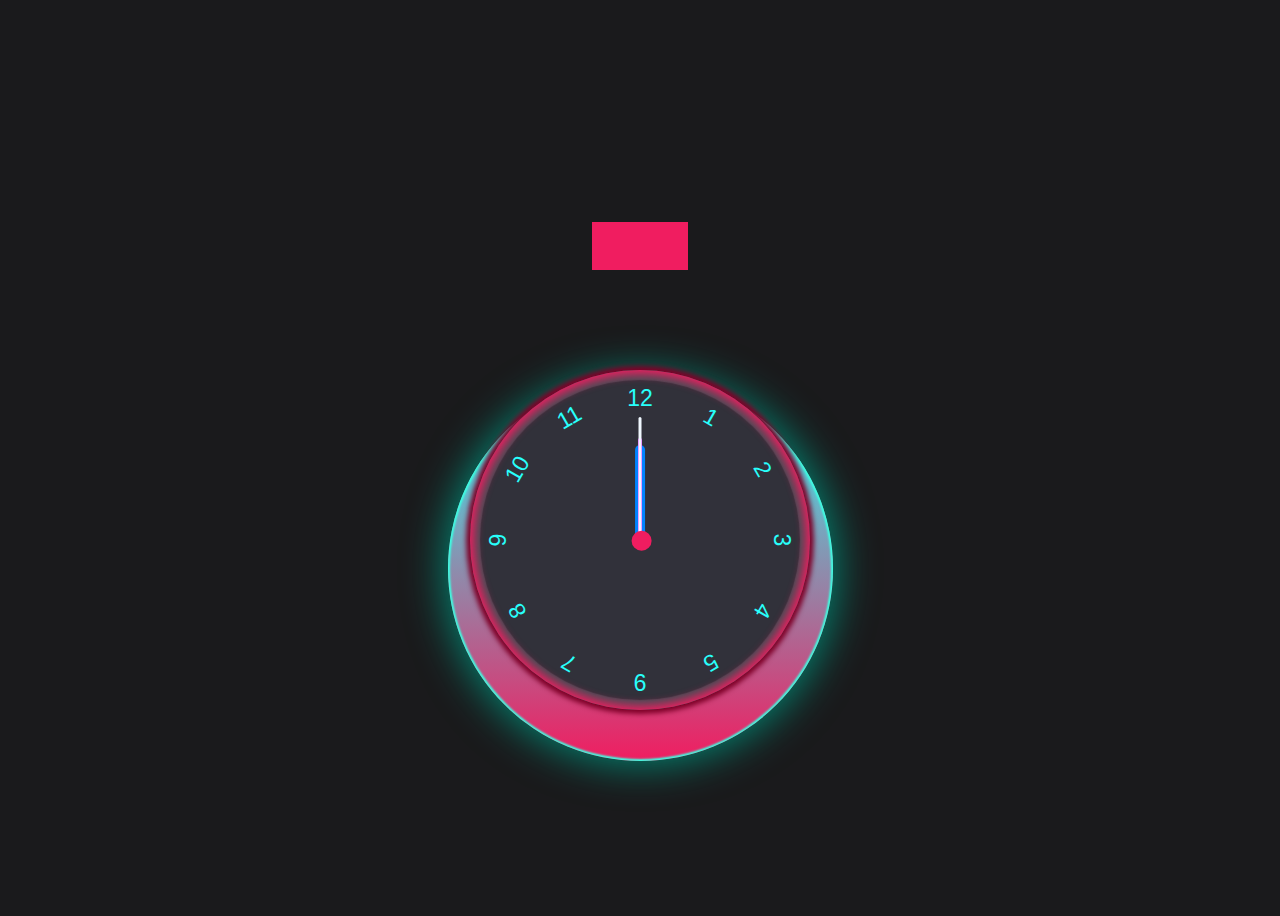
<file: circle clock/index.html>
<!DOCTYPE html>
<html lang="en">
<head>
    <meta charset="UTF-8">
    <meta name="viewport" content="width=device-width, initial-scale=1.0">
    <title>Circle clock</title>
    <link rel="stylesheet" href="style.css">
    <script src="script.js"></script>
</head>
<body>
    <div>
        <h1 class="day"></h1>
    </div>
    <div class="time">
        <div style="padding: 12px;" class="h"></div>
        <div style="padding: 12px;" class="m"></div>
        <div style="padding: 12px;" class="s"></div>
        <div class="row"></div>
    </div>
<div class="clock">
    
    <div class="hand hour" data-hour-hand></div>
    <div class="hand minute" data-minute-hand></div>
    <div class="hand second" data-second-hand></div>
    <div class="number number1">1</div>
    <div class="number number2">2</div>
    <div class="number number3">3</div>
    <div class="number number4">4</div>
    <div class="number number5">5</div>
    <div class="number number6">9</div>
    <div class="number number7">7</div>
    <div class="number number8">8</div>
    <div class="number number9">9</div>
    <div class="number number10">10</div>
    <div class="number number11">11</div>
    <div class="number number12">12</div>
</div>
</body>
</html>
</file>
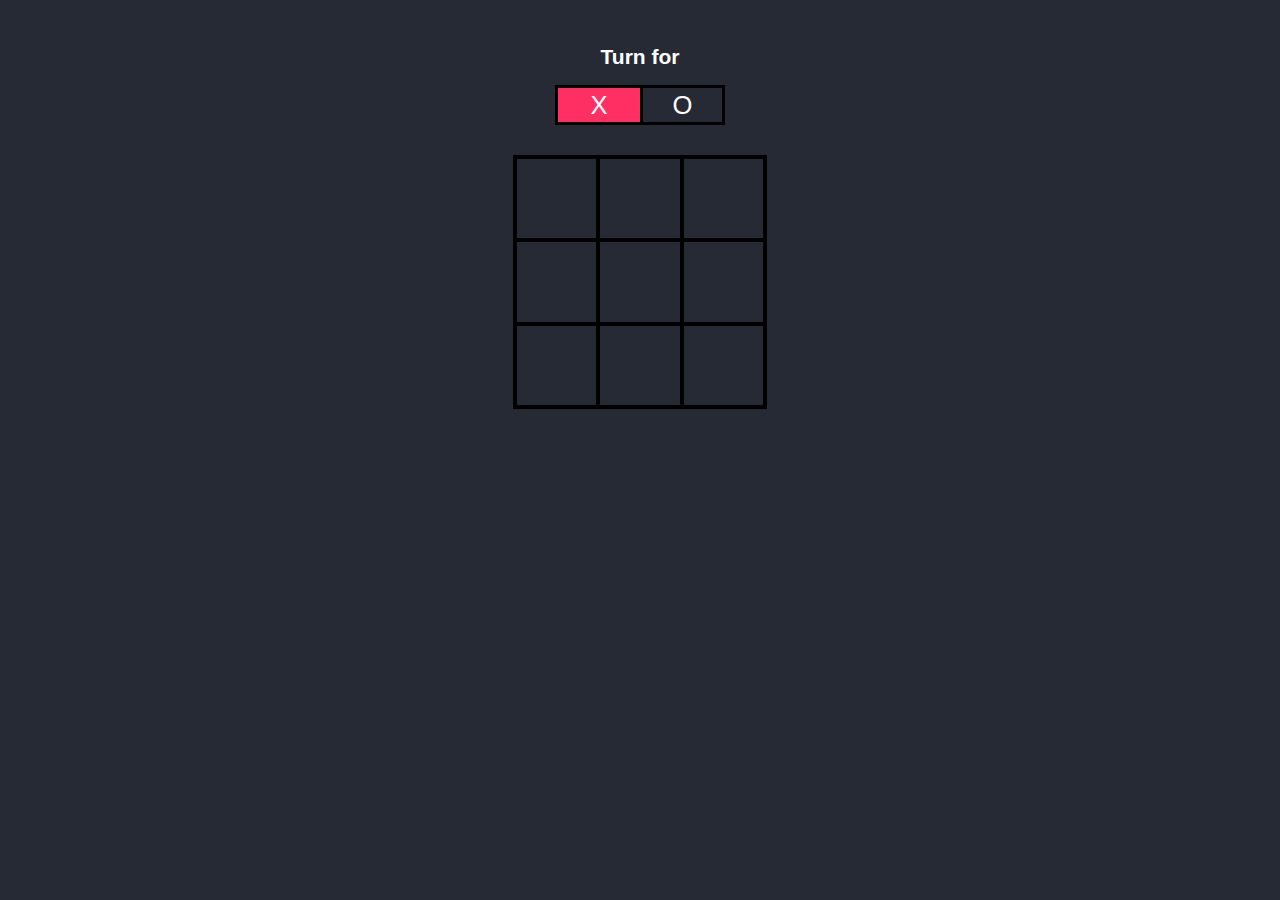
<file: tic tac toe/index.html>
<!DOCTYPE html>
<html lang="en">
<head>
    <meta charset="UTF-8">
    <meta name="viewport" content="width=device-width, initial-scale=1.0">
    <title>Tic tac toe</title>
    <link rel="stylesheet" href="style.css">
</head>
<body>
    <div class="turn-container">
        <h3>Turn for</h3>
        <div class="turn-box align">X</div>
        <div class="turn-box align">O</div>
        <div class="bg"></div>
    </div>
    <div class="main-grid">
        <div class="box align">0</div>
        <div class="box align">1</div>
        <div class="box align">2</div>
        <div class="box align">3</div>
        <div class="box align">4</div>
        <div class="box align">5</div>
        <div class="box align">6</div>
        <div class="box align">7</div>
        <div class="box align">8</div>
    </div>
    <h2 id="result"></h2>
    <button id="play-again">Play Again</button>



    <script src="script.js"></script>
</body>
</html>
</file>
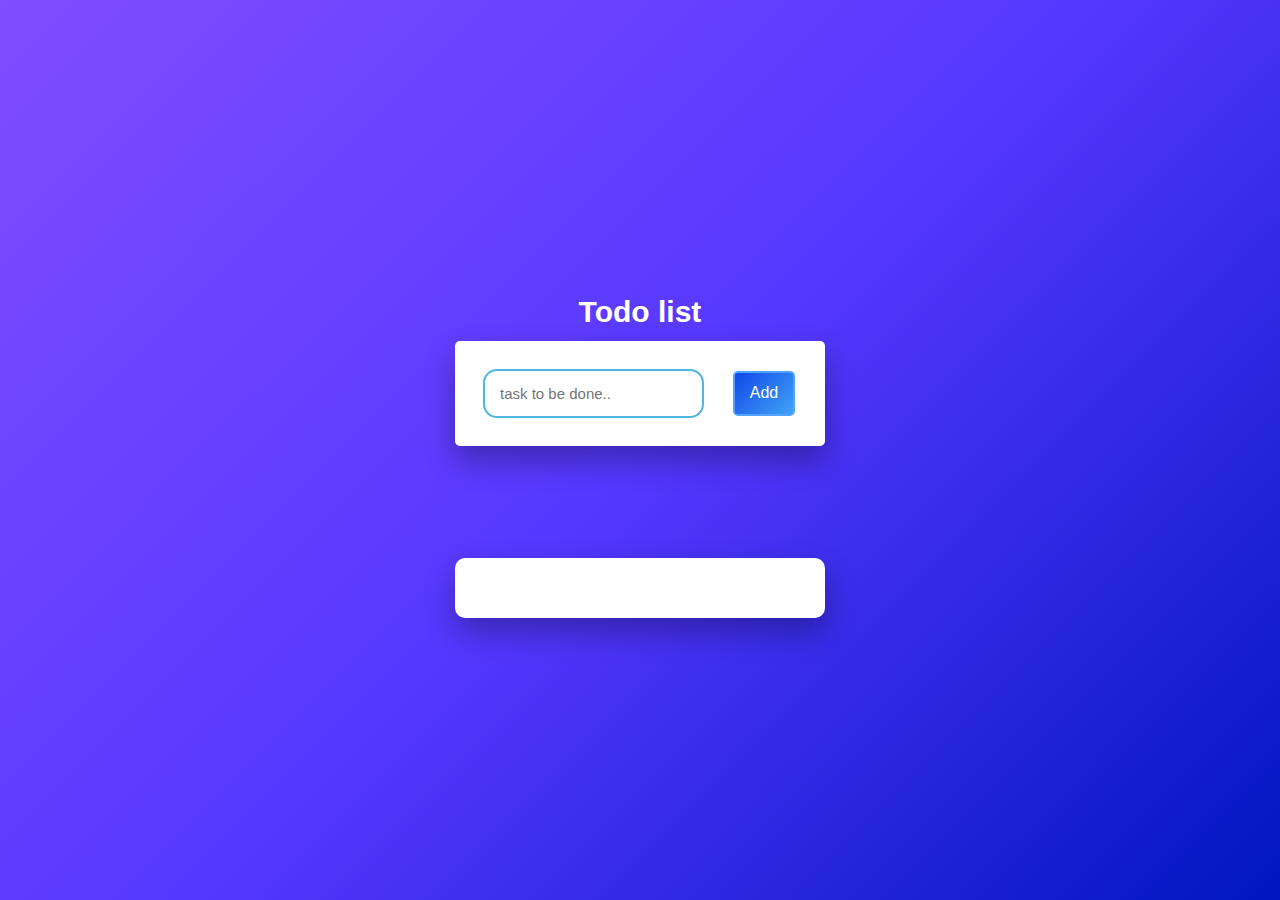
<file: todo list/index.html>
<!DOCTYPE html>
<html lang="en">
<head>
    <meta charset="UTF-8">
    <meta http-equiv="X-UA-Compatible" content="IE=edge">
    <meta name="viewport" content="width=device-width, initial-scale=1.0">
    <title>Todo application</title>
    <link rel="stylesheet" href="css/style.css">
    <link rel="stylesheet" href="css/bootstrap-icons.css">
    
</head>
<body>
<div class="holder">
    <div class="container">
        <h1>Todo list</h1>
        <div id="newtask">
            <input type="text" placeholder="task to be done.."> 
            <button id="push">Add</button>   
        </div>
        <div class="alert">
            <div class="msg">
                <p>Please enter a task</p>
            </div>
            <i id="close_btn" class="bi-x"></i>
        </div>
        <div class="scroll">
            <div id="tasks"></div>
            </div>
        </div>
    </div>

</div>


<script src="js/script.js"></script>

</body>
</html>
</file>
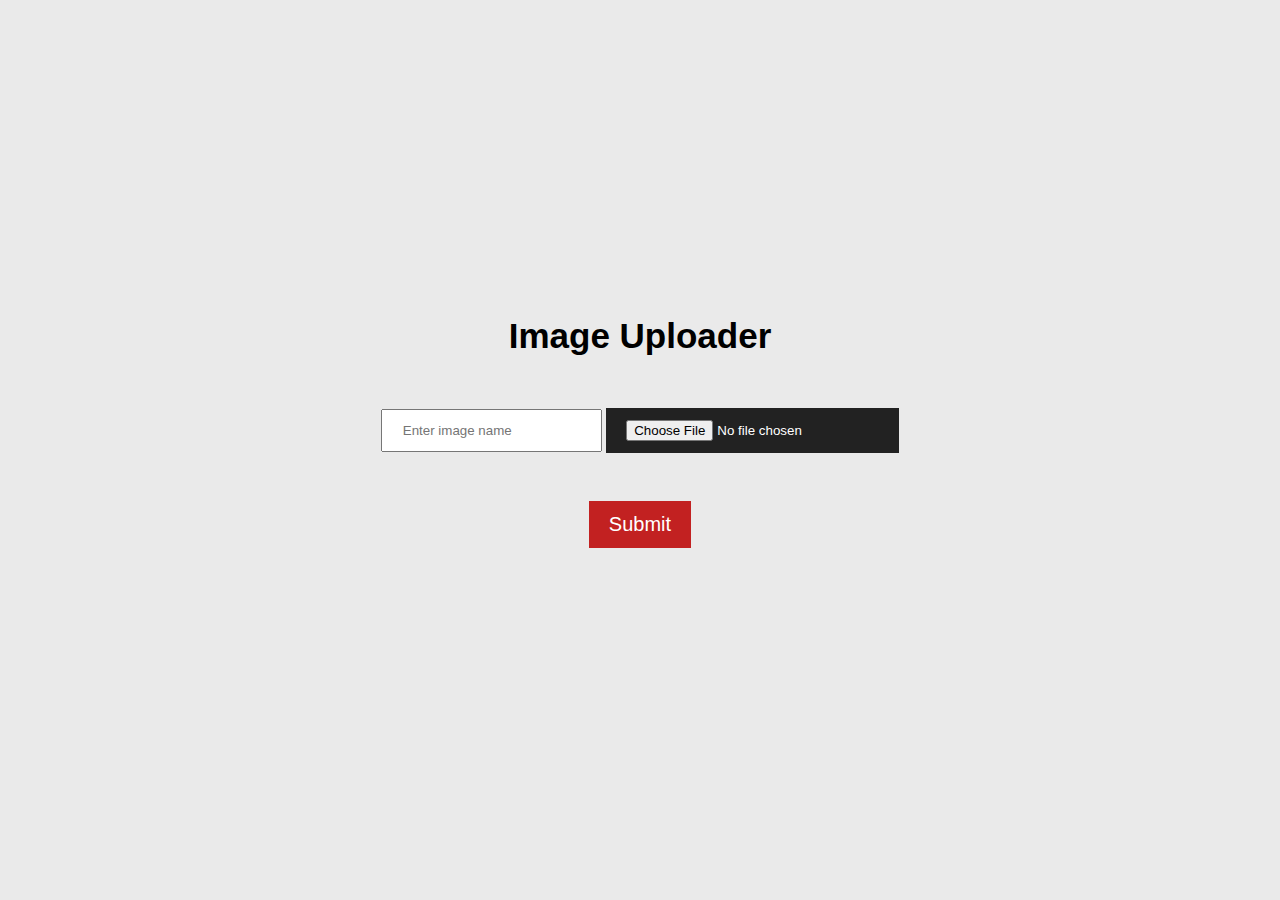
<file: fileuploader/Uploader.html>
<!DOCTYPE html>
<html lang="en">
<head>
    <meta charset="UTF-8">
    <meta name="viewport" content="width=device-width, initial-scale=1.0">
    <title>Image Uploaderr</title>
    <link rel="stylesheet" href="style.css">
</head>
<body>
    <h2>Image Uploader</h2>
    <form action="image_upload.php" method="post" enctype="multipart/form-data">
        <div>
            <input placeholder="Enter image name" type="text" name="image_name" id="">
            <input type="file" name="photos" id="file">
        </div>
        <button type="submit" name="Submit">Submit</button>
    </form>
</body>
</html>
</file>
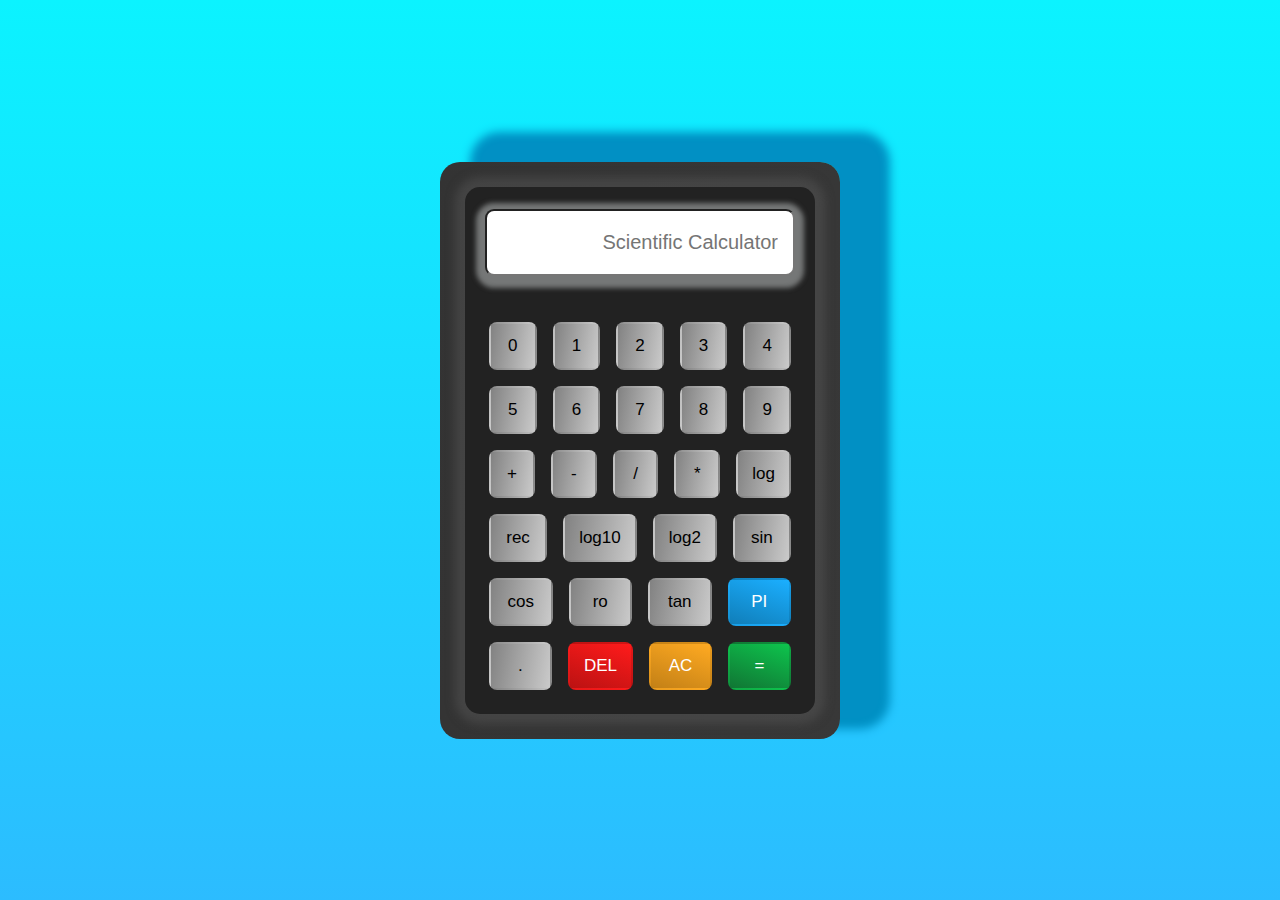
<file: sci calculator/scientific_calculator.html>
<!DOCTYPE html>
<html lang="en">
<head>
    <meta charset="UTF-8">
    <meta name="viewport" content="width=device-width, initial-scale=1.0">
    <title>Calculator</title>
   <link rel="stylesheet" href="style.css">
</head>
<body>
<div class="gradient">
    <div class="container">

        <div class="display">
            <input type="text" placeholder="Scientific Calculator" name="play">
        </div>
        <div class="btn_holder">
            <div class="btn_numbers" >
                <button type="button" id="btn_zero" onclick="document.querySelector('input').value += document.querySelector('#btn_zero').innerHTML">0</button>
                <button type="button" id="btn_one"  onclick="document.querySelector('input').value += document.querySelector('#btn_one').innerHTML">1</button>
                <button type="button" id="btn_two"  onclick="document.querySelector('input').value += document.querySelector('#btn_two').innerHTML">2</button>
                <button type="button" id="btn_three"  onclick="document.querySelector('input').value += document.querySelector('#btn_three').innerHTML">3</button>
                <button type="button" id="btn_four"  onclick="document.querySelector('input').value += document.querySelector('#btn_four').innerHTML">4</button>
                <button type="button" id="btn_five"  onclick="document.querySelector('input').value += document.querySelector('#btn_five').innerHTML">5</button>
                <button type="button" id="btn_six"  onclick="document.querySelector('input').value += document.querySelector('#btn_six').innerHTML">6</button>
                <button type="button" id="btn_seven"  onclick="document.querySelector('input').value += document.querySelector('#btn_seven').innerHTML">7</button>
                <button type="button" id="btn_eight"  onclick="document.querySelector('input').value += document.querySelector('#btn_eight').innerHTML">8</button>
                <button type="button" id="btn_nine"  onclick="document.querySelector('input').value += document.querySelector('#btn_nine').innerHTML">9</button>   
            
                <button type="button" id="btn_add"  onclick="document.querySelector('input').value += document.querySelector('#btn_add').innerHTML">+</button>
                <button type="button" id="btn_sub"  onclick="document.querySelector('input').value += document.querySelector('#btn_sub').innerHTML">-</button>
                <button type="button" id="btn_div"  onclick="document.querySelector('input').value += document.querySelector('#btn_div').innerHTML">/</button>
                <button type="button" id="btn_mul"  onclick="document.querySelector('input').value += document.querySelector('#btn_mul').innerHTML">*</button>
               
                <button type="button" onclick="
                
                        let logarithm = document.querySelector('input');
                        let logx = Math.log(logarithm.value);
                        logarithm.value = eval(logx);
                
                ">log</button>
                
                <button type="button" onclick="
                
                        let reciprocal = document.querySelector('input');
                        let rec = 1/eval(reciprocal.value);
                        reciprocal.value = eval(rec);
                
                ">rec</button>

                <button type="button" onclick="
                
                        let logarithm10 = document.querySelector('input');
                        let log10 = Math.log10(logarithm10.value);
                        logarithm10.value = eval(log10);
                
                ">log10</button>
                
                <button type="button" onclick="
                
                        let logarithm2 = document.querySelector('input');
                        let log2 = Math.log2(logarithm2.value);
                        logarithm2.value = eval(log2);
                
                ">log2</button>

                <button onclick="
                    
                        let sine = document.querySelector('input');
                        let sin = Math.sin(sine.value);
                        sine.value = eval(sin);

                ">sin</button>
                
                <button onclick="
                                    
                        let cosin = document.querySelector('input');
                        let cos = Math.cos(cosin.value);
                        cosin.value = eval(cos);

                ">cos</button>
                
                <button onclick="
                                    
                        let Round = document.querySelector('input');
                        let roun = Math.round(Round.value);
                        Round.value = eval(roun);

                ">ro</button>
                
                <button onclick="
                                    
                        let tangent = document.querySelector('input');
                        let tan = Math.cos(tangent.value);
                        tangent.value = eval(tan);

                ">tan</button>

                <button id="btn_point"  onclick="
                                            
                        let Pai = document.querySelector('input');
                        let p = Math.PI;
                        Pai.value += eval(p);

                ">PI</button>

                <button type="button" class="btn_point" onclick="document.querySelector('input').value += document.querySelector('.btn_point').innerHTML">.</button>

                <button type="button" id="btn_Del" onclick="

                        let btnD = document.querySelector('input');
                        btnD.value = btnD.value.slice(0,-1)

                ">DEL</button>

                <button type="button" id="btn_Ac" onclick="
                
                        document.querySelector('input').value='';   
                
                ">AC</button>

                <button type="button" id="btn_eq" onclick="

                        let equal = document.querySelector('input');
                        let eq = equal.value
                        equal.value = eval(eq);
                        
                ">=</button>

            </div>
            

        </div>
    </div>
</div>
</body>
</html>
</file>
<file: circle clock/style.css>
*,*::before,*::after{
    box-sizing: border-box;
    font-family:'Franklin Gothic Medium', 'Arial Narrow', Arial, sans-serif;
    color: #28fffb;
    font-size: 1.2rem;
}
body{
    background-color: rgb(26, 26, 28);
    display: flex;
    align-items: center;
    justify-content: center;
    flex-direction: column;
    height: 100dvh;
}
.time{
    background-color: #f01d60;
    padding: 12px; 
    position: relative; 
    display: flex; justify-content: space-evenly;
    margin-bottom: 100px;
}
.row{
    background:linear-gradient(#28fffb,#f01d60);
    border-radius: 50%; 
    padding: 20px;
    animation: row 2s linear infinite both;
    position:absolute;
    top:154.1px;
    height: 385px;
    width: 385px;
    box-shadow: 0px 0px 40px 3px #008a76,inset 0px 0px 2px 2px #3cffe2;
}
.clock{
    background-color: #31313a;
    min-width: 340px;
    min-height: 340px;
    width: 340px;
    height: 340px;
    border-radius: 50%;
    position: relative;
    box-shadow: 0px 0px 5px 4px #7f0028, inset 0px 0px 10px 4px #f01d60, inset 0px 0px 1px 10px #4b4b55;
   
}

@keyframes row{
    0%{
        transform: rotate(360deg);
    }
    100%{
        transform: rotate(0deg);
    }
}
.clock::after{
    content: '';
    background-color: #f01d60;
    width: 20px;
    height: 20px;
    position:absolute;
    top:50%;
    left: 50%;
    transform: translate(-42%,-46%);
    border-radius: 50%;
    z-index: 12;
}
.clock .number{
    --rotation:0;
    position:absolute;
    width:inherit;
    height: inherit;
    text-align: center;
    transform: rotate(var(--rotation));
    padding: 15px;
}
.clock .number1{
    --rotation:30deg
}
.clock .number2{
    --rotation:60deg;
}
.clock .number3{
    --rotation:90deg;
}
.clock .number4{
    --rotation:120deg;
}
.clock .number5{
    --rotation:150deg;
}
.clock .number6{
    --rotation:180deg;
}
.clock .number7{
    --rotation:210deg;
}
.clock .number8{
    --rotation:240deg;
}
.clock .number9{
    --rotation: 270deg;
}
.clock .number10{
    --rotation:300deg;
}
.clock .number11{
    --rotation:330deg;
}

.clock .hand{
    --rotation:0;
    position:absolute;
    bottom:50%;
    left: 50%;
    background-color: #f01d60;
    transform-origin: bottom;
    border-top-left-radius: 12px;
    border-top-right-radius: 12px;
    z-index: 10;
    transform: translateX(-49.5%) rotateZ(calc(var(--rotation) * 1deg));

}
.clock .hand.second{
    background-color: aliceblue;
    width: 3px;
    height: 36%;
}
.clock .hand.hour{
    background-color: rgb(0, 132, 255);
    width: 10px;
    height: 28%;
}
.clock .hand.minute{
    background-color: rgb(224, 68, 255);
    width: 4px;
    height: 30%;
}   
@media(max-width:500px){
    .clock{
        transform: scale(0.8);
    }   
    .row{
        top:185px;
        height: 320px;
        width: 320px;
    }
}
@media(max-width:359px){
    .clock{
        transform: scale(0.7);
    }
    .row{
        top:125px;
        height: 260px;
        width: 260px;
    }
    .time{
        
        margin-bottom: 20px;
    }
    .time div{
        font-size: 15px;
    }
}

@media(max-width:359px){
    .clock{
        transform: scale(0.6);
    }
    .row{
        top:125px;
        height: 240px;
        width: 240px;
    }
    .time{
        margin-bottom: 10px;
    }
    .time div{
        font-size: 15px;
    }
}
</file>
<file: tic tac toe/style.css>
*{
    color:#fff;
    font-family: sans-serif;
    transition: 0.2s ease-in-out;
    user-select: none;
}

body{
     background-color: #252A34;
     margin: 0;
     padding: 0;
     width: 100vw;
     text-align: center;
     padding-top: 5vh;
}

.align{
    display: flex;
     justify-content: center;  
     align-items: center;
}

.turn-container{
    position: relative;
    width: 170px;
    height: 80px;
    margin: auto;
    display: grid;
    grid-template-columns: 1fr 1fr;
    grid-template-rows: 1fr 1fr;
}

.turn-container h3{
    margin: 0;
    font-size: 21px;
    grid-column-start: 1;
    grid-column-end: 3;
    
}

.turn-container .turn-box{
    border: 3px solid #000;
    font-size: 1.6rem;
}

.turn-container .turn-box:nth-child(even){
    border-right: none;
}
.bg{
    position: absolute;
    bottom: 0;
    left: 0;
    width: 85px;
    height: 40px;
    background-color: #FF2E63;
    z-index: -1;
}

.main-grid{
    display: grid;
    grid-template-columns: repeat(3,1fr);
    grid-template-rows: repeat(3,1fr);
    height: 250px;
    width: 250px;
    margin: 30px auto;
    border: 2px solid #000;
}

.box{
    font-size: 2rem;
    font-weight: 700;
    border: 2px solid #000;
    cursor: pointer;
}

.box:hover{
    background-color: #FF2E63;
}

#play-again{
    background-color: #FF2E63;
    padding: 10px 25px;
    border: none;
    font-size: 1.2rem;
    cursor: pointer;
    border-radius: 5px;
    display: none;
}

#play-again:hover{
    padding: 10px 40px ;
    background-color: #08D9D6;
    color: #000;
}
</file>
<file: todo list/css/style.css>
*{
    padding: 0;
    margin: 0;
    box-sizing: border-box;
}
body{
    height: 100dvh;
    width: 100%;
}

.holder{
    
    background: linear-gradient(135deg, #804dff, #5638ff,  #0016c0);
    display: flex;
    height: 100%;
    align-items: center;
    justify-content: center;
    width: 100%;
}
.holder h1{
    text-align: center;
    font-size: 30px;
    font-family: "Poppins", sans-serif;
    margin: 12px;
    color: #fff;
}
.container{
    max-width: 100%;
    width: 370px;
    padding: 30px 0px;
    border-radius: 5px;
}
#newtask{
    position: relative;
    background-color: #ffffff;
    padding: 30px;
    border-radius: 5px;
    box-shadow: 0 15px 30px rgba(0,0,0,0.3);
}
#newtask input{
    width: 70%;
    height: 45px;
    font-family: 'Poppins', sans-serif;
    font-size: 15px;
    padding: 12px 15px;
    border-radius: 12px;
    border:none; 
    outline:2px solid #4fb6de;
    color: #4b4b4b; 
    font-weight: 500; 
    position:relative;
    transition: all 0.2s ease-in-out;
}
#newtask button{
    position: relative;
    float: right;
    width: 20%;
    height: 45px;
    border-radius: 5px;
    font-family: 'Poppins', sans-serif;
    font-weight: 500;
    font-size: 16px;
    
    background:linear-gradient(135deg, #1248e9, #40a4f6);
    color: #ffffff; 
    cursor: pointer;
    border: 2px solid hsl(212, 100%, 66%);
}
.alert{
    position: relative;
    display: flex;
    align-items: center;
    padding: 12px;
    margin: 0.5rem 0;
    opacity: 0;
    height: 0px;
    visibility: hidden;
    background:linear-gradient(to right,#0088ff,hsl(258, 100%, 62%));
    transition: all 0.3s ease-in-out;
}
.alert_open{
    opacity: 1;
    visibility: visible;
    height: 60px;
}
.alert p{
    color: #fff;
    font-family: sans-serif;
}
.alert i{
    position: absolute;
    right: 1px;
    color: #fff;
    font-size:28px;
    top: 1px;
}
#tasks{
    background-color: #ffffff;
    padding: 30px 30px;
    margin-top:10px;
    border-radius: 10px;
    box-shadow: 0 14px 30px rgba(0,0,0,0.3);
    width: 100%;
    position: relative;
}
#taskname{
    color: #4b4b4b;
}
.task{
    background-color: #f4f3f3;
    height: 50px;
    padding: 5px 0;
    padding-left: 18px;
    margin-top: 10px;
    display: flex;
    border-radius: 10px;
    align-items: center;
    justify-content: space-between;
    cursor: pointer;
}
.task span{
    font-family: 'Poppins', sans-serif;
    font-size: 15px;
    font-weight: 400;
}
.task button{
    background-color: #0088ff;
    color: #ffff;
    padding: 10px 14px;
    border-radius: 5px;
    border: none;
    cursor: pointer;
    outline: none;
    font-size: 20px;
    font-family: 'Poppins', sans-serif;
    font-weight: 500;

}
.completed{
    text-decoration: line-through;   
}
.container .scroll{
    margin-top: 80px;
    width: 100%;
}
@media(max-width:900px) {
    body{
        height: 100vh;
        display: flex; 
        justify-content: center;
        align-items: center;
        width: 100%;
        overflow: hidden;
        max-width: 100%;
    }
    .holder{
        height: 100dvh;
        padding: 10px 10px;
        align-items: center;
        justify-content: center;
        display: flex;
        position: fixed;
    }
    .container{
        overflow-y: scroll;
        display: block;
        justify-content: center;
        align-items: center;
        border: none;
    }
    #tasks{
        overflow-y: scroll;
    }
}
</file>
<file: fileuploader/style.css>
*{
    padding: 0;
    margin: 0;
    text-decoration: none;
    font-family: sans-serif;
}
body{
    display: flex;
    align-items: center;
    justify-content: center;
    height: 100dvh;
    flex-direction: column;
    background-color: #eaeaea;
}
h2{
    font-size: 35px;
    padding: 20xp;
    margin: 2rem auto;
}
form{
    padding: 20px;
    display: flex;
    flex-direction: column;
}
input{
 padding: 12px 20px;
}
form #file{
    padding: 12px 20px;
    background-color: #222;
    color: #fff;
}
form button{
    padding: 12px 20px;
    background-color: #c22121;
    color: #fff;
    margin: 3rem auto;
    border: none;
    font-size: 20px;
}
</file>
<file: sci calculator/style.css>
*{
    padding: 0;
    margin: 0;
    font-family: sans-serif;
    text-decoration: none;
}
body{
    display: flex;
    align-items: center;
    justify-content: center;
    height: 100dvh;
    background:linear-gradient( #0bf3ff, #2cbcff);
}
.gradient{
    background:linear-gradient(280deg,#383838,#333333);
    padding: 25px;
    border-radius: 20px;
    box-shadow: 40px -20px 10px 10px  #0190c4;  
}
.container{
    min-height: 500px;
    width: 350px;
    background-color: #222;
    display: flex;
    align-items: center;
    flex-direction: column;
    border-radius: 15px;
    box-shadow: 0px 0px 10px 10px rgba(85, 85, 85, 0.5);
}
.container .display{ 
    display: flex;
    padding: 12px;
    width: 100%;
}
.container .display input{
    padding: 20px 15px;
    font-size: 20px;
    margin: 10px 20px;
    flex: 1;
    border-radius: 9px;
    box-shadow: 0 3px 5px 9px #757777;
    text-align: end;
    float: left;

}
.btn_numbers{
    display: flex;
    margin: 1rem 1rem;
    flex-wrap: wrap;
}
.btn_numbers button{
    font-size: 17px;
    padding: 12px 14px;
    flex: 1;
    margin: 8px;
    border-radius: 8px;
    border:2px solid transparent;
    background:linear-gradient(280deg,#cacaca,#828282);
}
button:hover{
    background: #ff3985;
    color: #fff;
    box-shadow: 0 0 1px 2px #0bf3ff;
}
#btn_point{
    background:linear-gradient(200deg,rgb(27, 175, 255),rgb(16, 126, 185));
    color: #fff;
    border: 2px solid transparent;
}

#btn_eq{
    background:linear-gradient(200deg, rgba(10, 220, 83, 0.866),rgba(13, 130, 54, 0.866));
    color: #fff;
    border: none;
    border: 2px solid transparent;
}

#btn_Ac{
    background:linear-gradient(200deg, rgb(255, 170, 34), rgb(195, 128, 22));
    color: #fff;
    border: 2px solid transparent;
}

#btn_Del{
    background:linear-gradient( 200deg,rgb(255, 27, 27),rgb(187, 18, 18));
    color: #fff;
    border: 2px solid transparent;
}
@media(max-width:600px){
     .gradient{
        width: 70%;
    }
    .container{
        width: 100%;
        min-height: fit-content;
    }
    .btn_numbers button{
        font-size: 13px;
    }
.container .display input{
    width:100%;
    font-size: 14px;

}
}

@media(max-width:450px){
     .gradient{
        width: 90%;
        margin: 0.7rem;
    }
    .container{
        width: 100%;
    }
    .btn_numbers button{
        font-size: 12px;
        padding: 10px 12px;
    }
    
.container .display input{
    width:100%;
    font-size: 14px;

}
}

@media(max-width:360px){
    .gradient{
        width: 100%;
        padding: 1rem 0.7rem;
    }
    .container{
        width: 100%;
    }
    .btn_numbers button{
        font-size: 12px;
        margin: 0.34rem;
        padding:5px 12px;
    }
    
}
@media(max-width:320px){
     .gradient{
        width: 100%;
        padding: 0.8rem 0.6rem;
    }
    .btn_numbers button{
        font-size: 11px;
        margin:0.2rem ;
        padding:10px 11px;
    }
}
</file>
